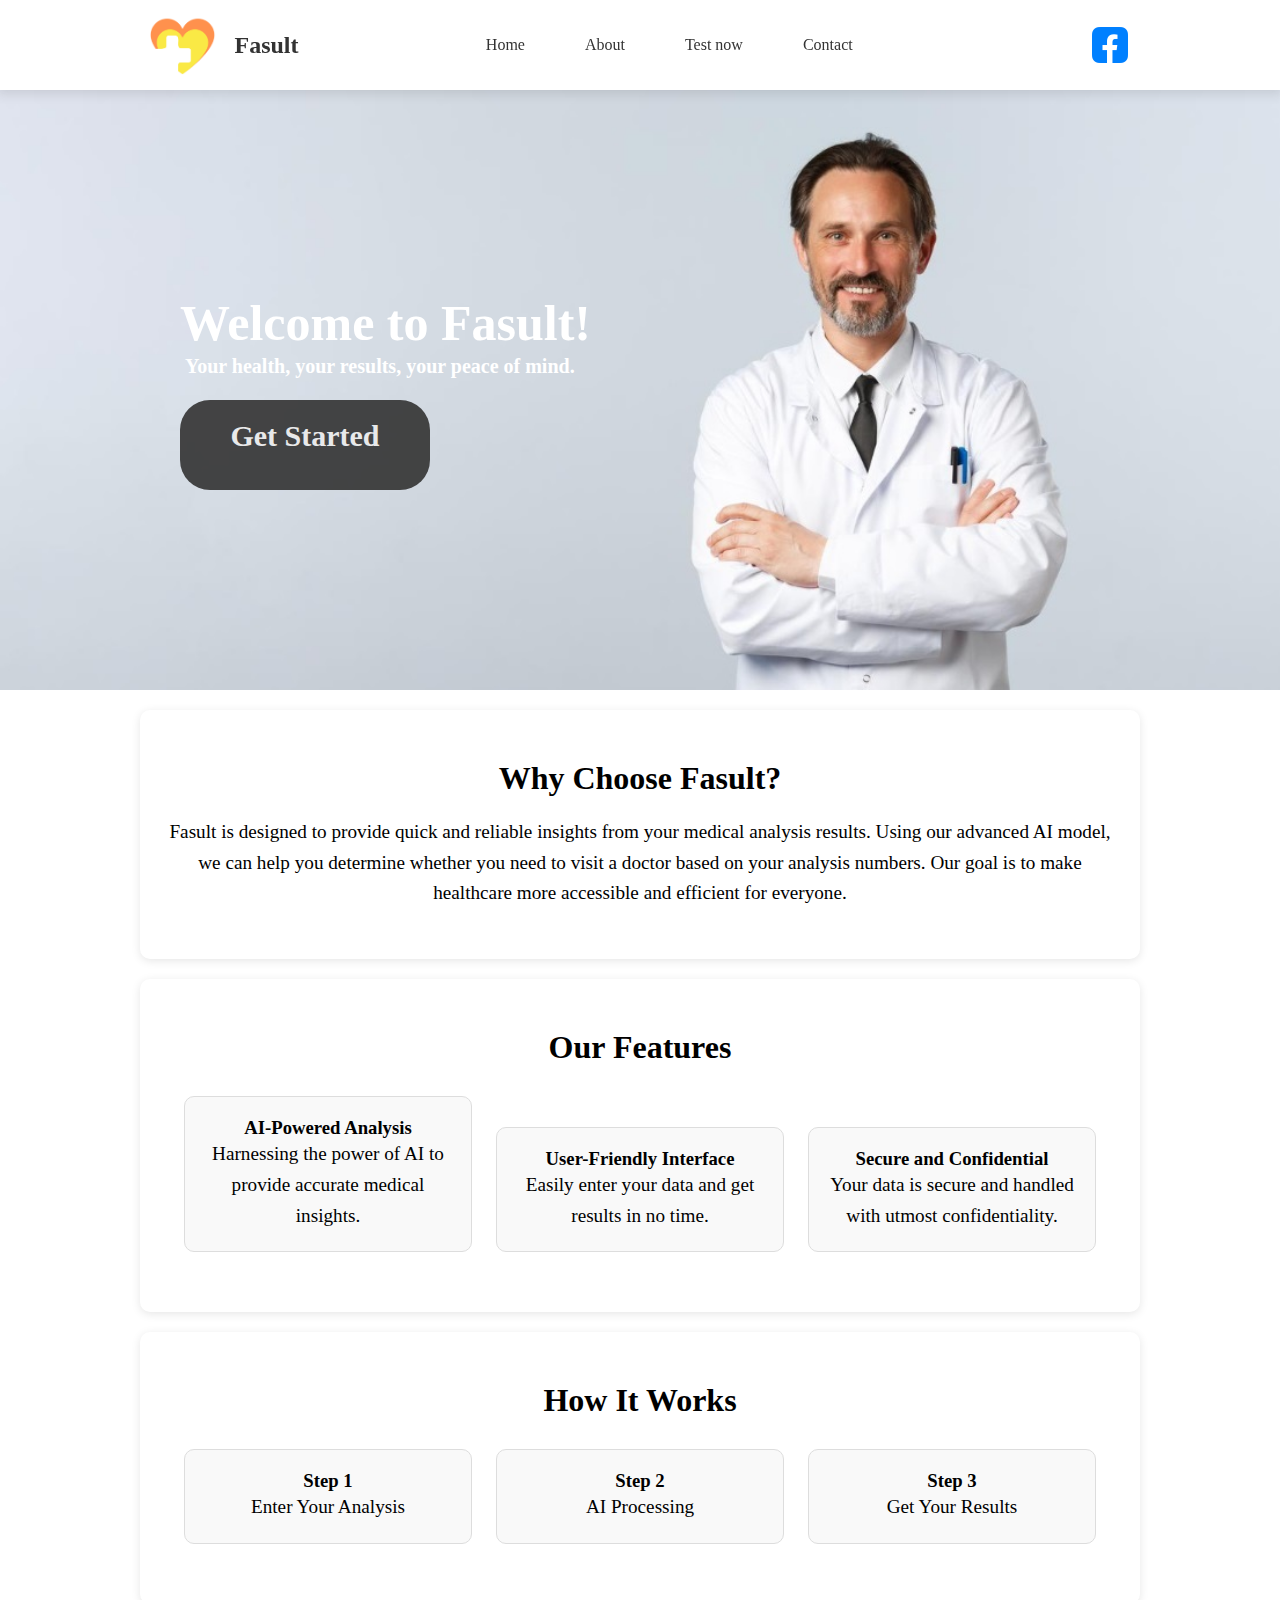
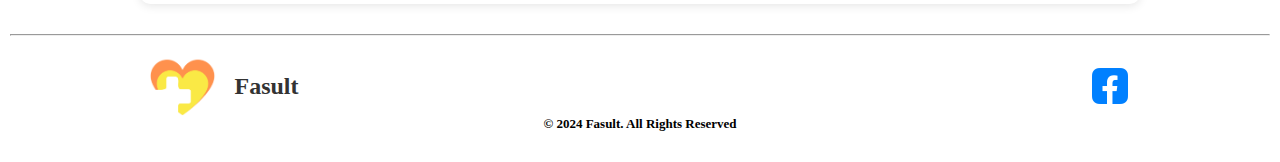
<file: index.html>
<!DOCTYPE html>
<html>

<head>
    <title>HOME</title>
    <link rel="stylesheet" href="style.css">
    <meta name="viewport" content="width=device-width, initial-scale=1.0">

</head>

<body>
    <nav>
        <div class="nav">
            <div class="logo">
                <img src="logo (2).png" alt="logo" class="logo">
                <span>Fasult</span>
            </div>
            <ul>
                <li><a href="index.html">Home</a></li>
                <li><a href="about.html">About</a></li>
                <li><a href="test.html">Test now</a></li>
                <li><a href="contact.html">Contact</a></li>
            </ul>
            <img  src="facebook.webp" alt="facebook" height="60px">
        </div>
    </nav>
    <main>
        <div class="welcome">
            <div class="cont">
                <h1>Welcome to Fasult!
                    <span style="font-size: 20px;margin-top: -20px;display: block;margin-left: 5px;">
                        <br>Your health, your results, your peace of mind.</span>
                        <br>
                       <div class="btn1"> <a href="test.html" class="btn">Get Started</a> </div>
                </h1>
            </div>
        </div>
        <div class="container">
            <section class="intro">
                <h2>Why Choose Fasult?</h2>
                <p>Fasult is designed to provide quick and reliable insights from your medical analysis results. Using
                    our
                    advanced AI model, we can help you determine whether you need to visit a doctor based on your
                    analysis
                    numbers. Our goal is to make healthcare more accessible and efficient for everyone.</p>
            </section>
            <section class="features">
                <h2>Our Features</h2>
                <div class="feature">
                    <h3>AI-Powered Analysis</h3>
                    <p>Harnessing the power of AI to provide accurate medical insights.</p>
                </div>
                <div class="feature">
                    <h3>User-Friendly Interface</h3>
                    <p>Easily enter your data and get results in no time.</p>
                </div>
                <div class="feature">
                    <h3>Secure and Confidential</h3>
                    <p>Your data is secure and handled with utmost confidentiality.</p>
                </div>
            </section>
            <section class="how-it-works">
                <h2>How It Works</h2>
                <div class="step">
                    <h3>Step 1</h3>
                    <p>Enter Your Analysis</p>
                </div>
                <div class="step">
                    <h3>Step 2</h3>
                    <p>AI Processing</p>
                </div>
                <div class="step">
                    <h3>Step 3</h3>
                    <p>Get Your Results</p>
                </div>
            </section>
        </div>
    </main>
    <footer>
        <hr>
        <div class="footer">
            <div class="logoFooter">
                <img src="logo (2).png" alt="logo" class="logo">
                <span>Fasult</span>
            </div>
            <img src="facebook.webp" alt="facebook" height="60px">
        </div>
        <h6>© 2024 Fasult. All Rights Reserved</h6>
    </footer>
</body>

</html>
</file>
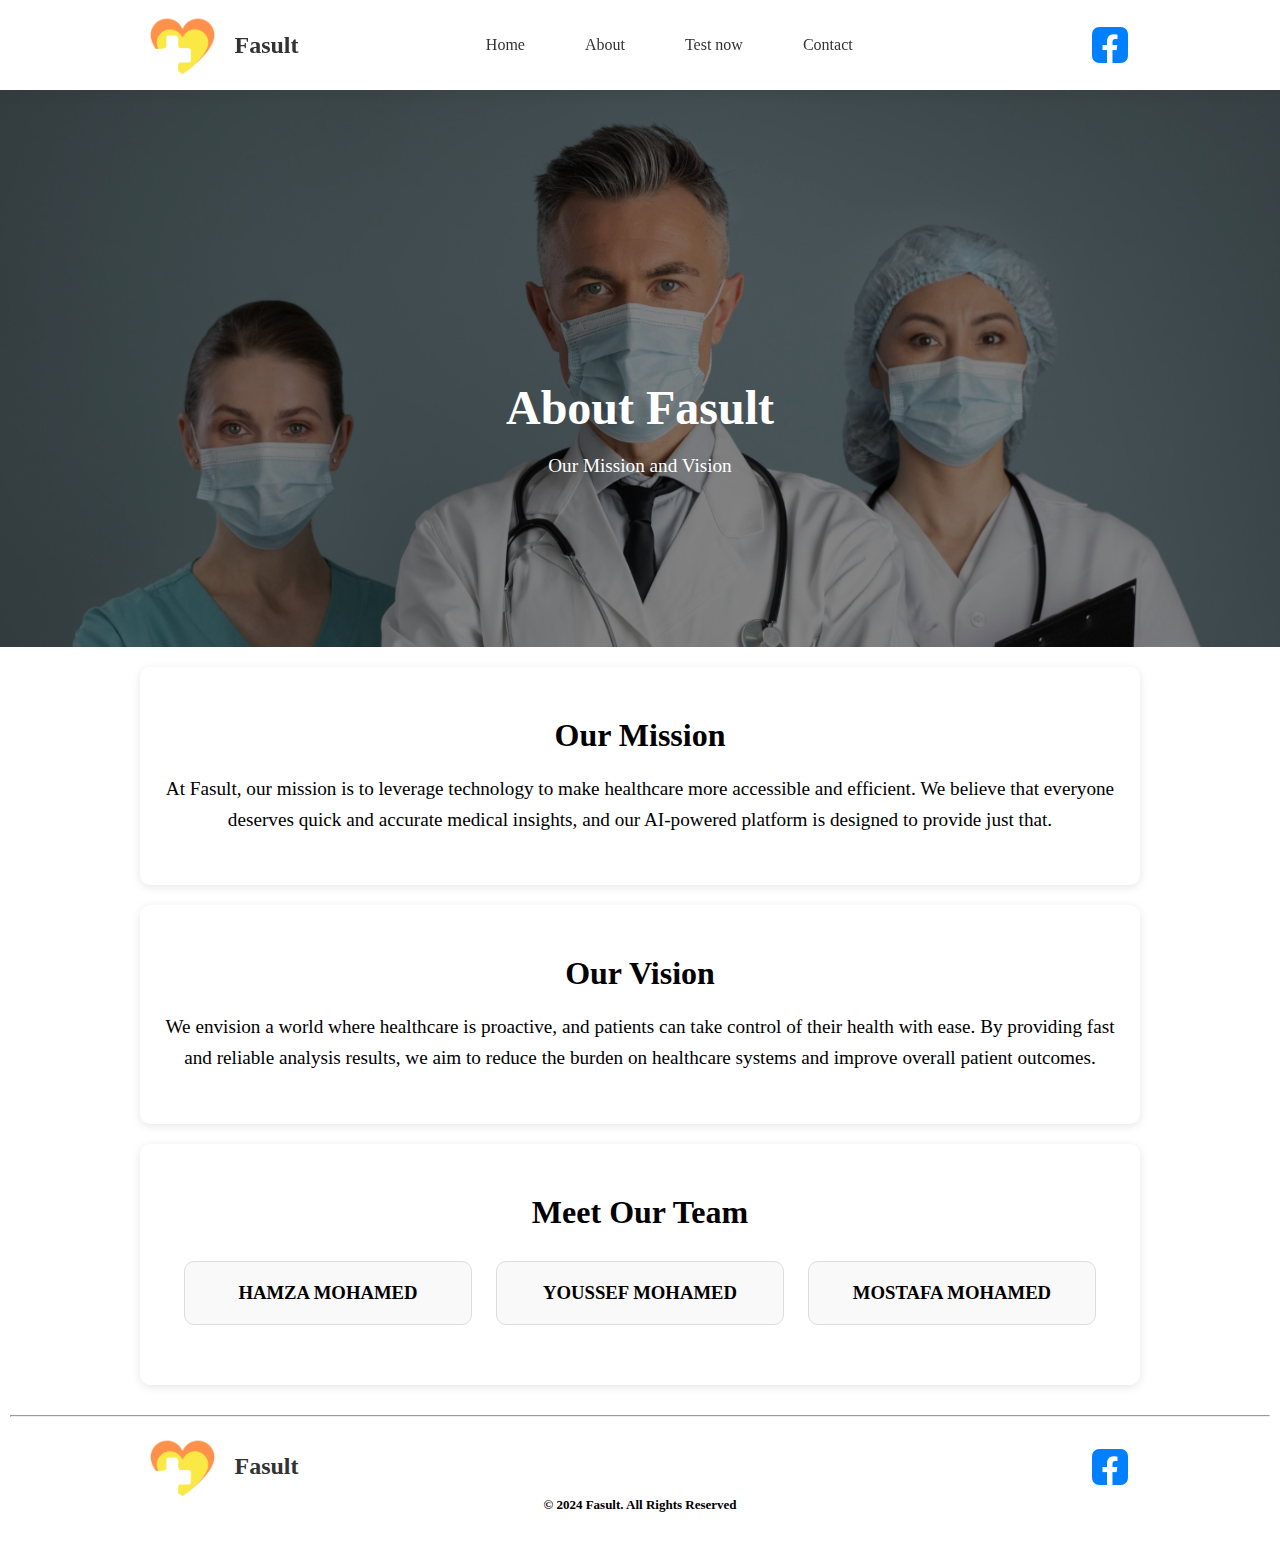
<file: about.html>
<!DOCTYPE html>
<html>

<head>
    <title> About</title>
    <link rel="stylesheet" href="style.css">
</head>

<body>
    <nav>
        <div class="nav">
            <div class="logo">
                <img src="logo (2).png" alt="logo" class="logo">
                <span>Fasult</span>
            </div>
            <ul>
                <li><a href="index.html">Home</a></li>
                <li><a href="about.html">About</a></li>
                <li><a href="test.html">Test now</a></li>
                <li><a href="contact.html">Contact</a></li>
            </ul>
            <img src="facebook.webp" alt="facebook" height="60px">
        </div>
    </nav>
    <main>
        <section class="hero">
            <h1>About Fasult</h1>
            <p>Our Mission and Vision</p>
        </section>
        <div class="container">
            <section class="mission">
                <h2>Our Mission</h2>
                <p>At Fasult, our mission is to leverage technology to make healthcare more accessible and efficient. We
                    believe that everyone deserves quick and accurate medical insights, and our AI-powered platform is
                    designed to provide just that.</p>
            </section>
            <section class="vision">
                <h2>Our Vision</h2>
                <p>We envision a world where healthcare is proactive, and patients can take control of their health with
                    ease. By providing fast and reliable analysis results, we aim to reduce the burden on healthcare
                    systems
                    and improve overall patient outcomes.</p>
            </section>
            <section class="team">
                <h2>Meet Our Team</h2>
                <div class="team-member">
                    <h3>HAMZA MOHAMED</h3>
                    <!-- <p>Expert in medical analysis and AI.</p> -->
                </div>
                <div class="team-member">
                    <h3>YOUSSEF MOHAMED</h3>
                    <!-- <p>Specialist in AI and machine learning.</p> -->
                </div>
                <div class="team-member">
                    <h3>MOSTAFA MOHAMED</h3>
                    <!-- <p>Ensuring a seamless user experience.</p> -->
                </div>
            </section>
        </div>
    </main>
    <footer>
        <hr>
        <div class="footer">
            <div class="logoFooter">
                <img src="logo (2).png" alt="logo" class="logo">
                <span>Fasult</span>
            </div>
            <img src="facebook.webp" alt="facebook" height="60px">
        </div>
        <h6>© 2024 Fasult. All Rights Reserved</h6>
    </footer>
</body>

</html>
</file>
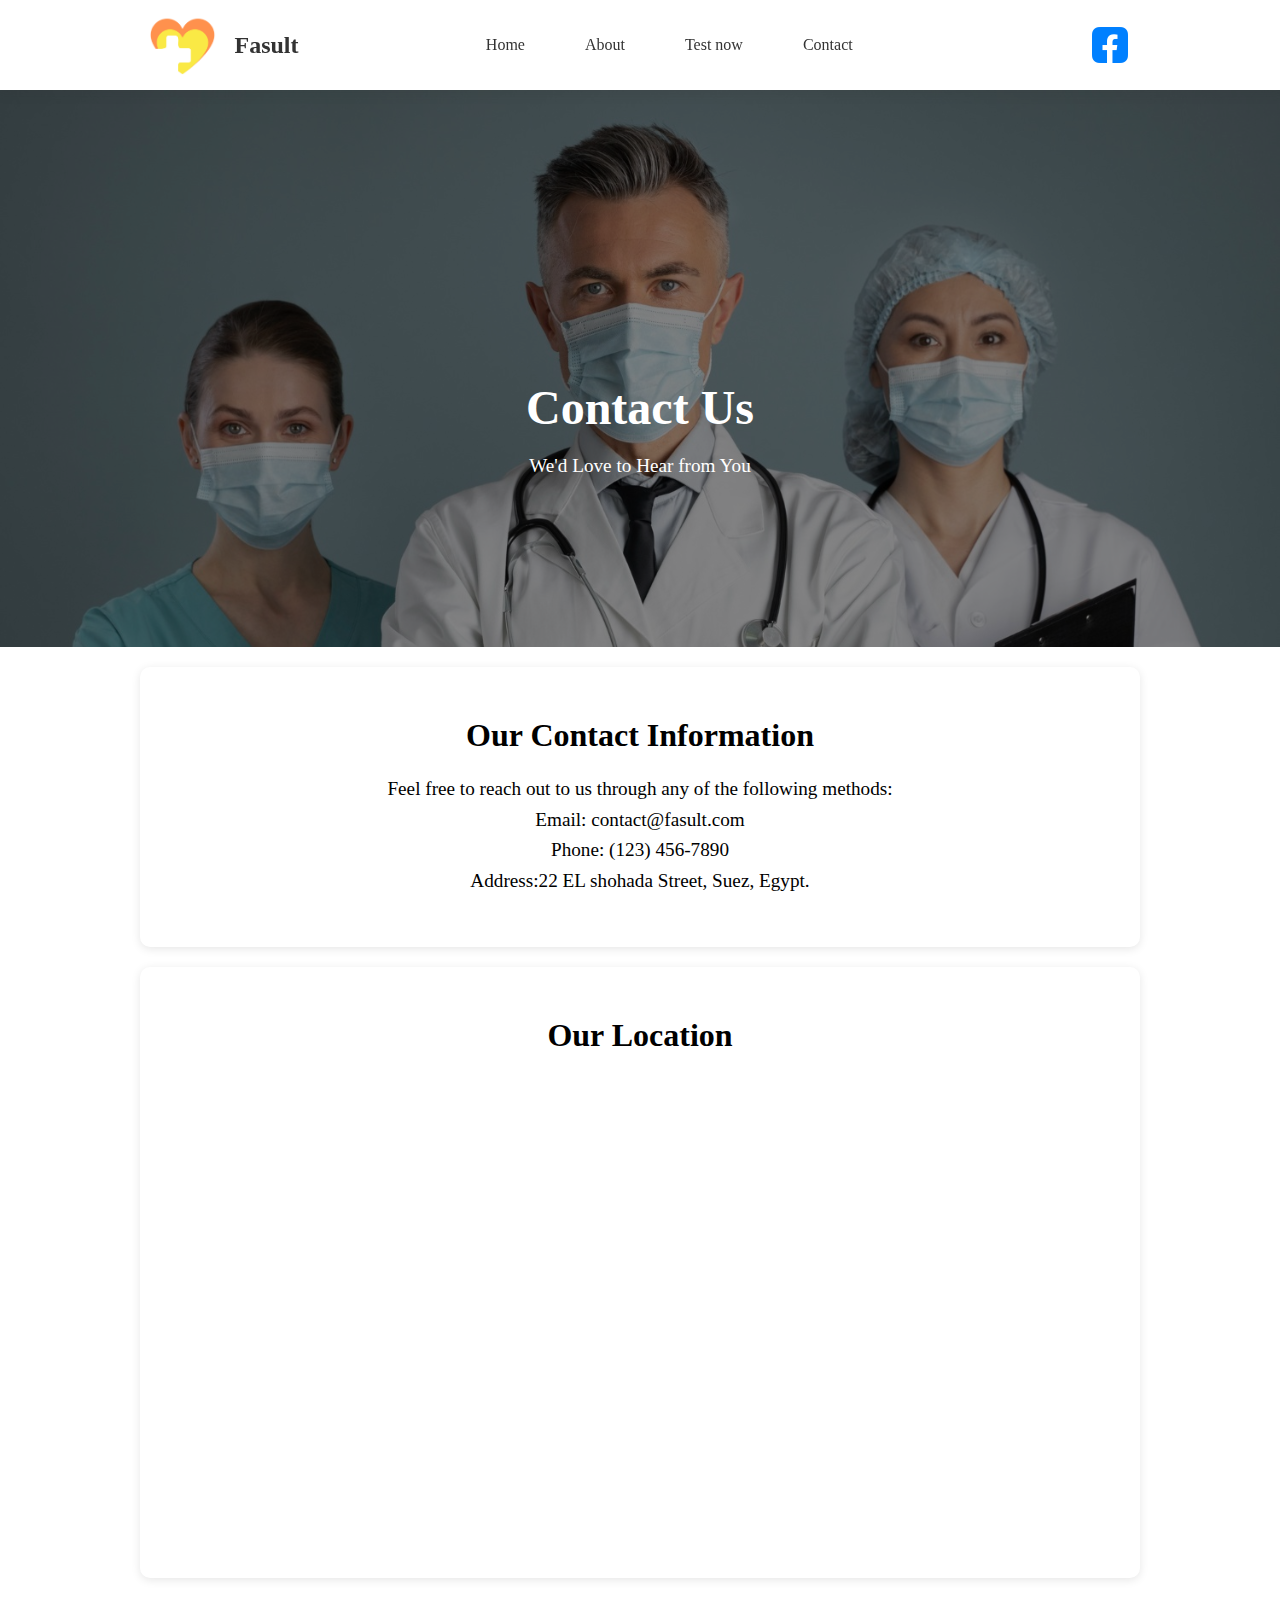
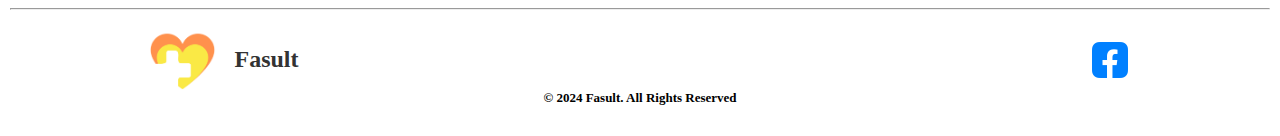
<file: contact.html>
<!DOCTYPE html>
<html>

<head>
    <title>Contact</title>
    <link rel="stylesheet" href="style.css">
</head>

<body>
    <nav>
        <div class="nav">
            <div class="logo">
                <img src="logo (2).png" alt="logo" class="logo">
                <span>Fasult</span>
            </div>
            <ul>
                <li><a href="index.html">Home</a></li>
                <li><a href="about.html">About</a></li>
                <li><a href="test.html">Test now</a></li>
                <li><a href="contact.html">Contact</a></li>
            </ul>
            <img src="facebook.webp" alt="facebook" height="60px">
        </div>
    </nav>
    <main>
        <section class="hero">
            <h1>Contact Us</h1>
            <p>We'd Love to Hear from You</p>
        </section>
        <div class="container">
            <section class="contact-info">
                <h2>Our Contact Information</h2>
                <p>Feel free to reach out to us through any of the following methods:</p>
                <p>Email: contact@fasult.com</p>
                <p>Phone: (123) 456-7890</p>
                <p>Address:22 EL shohada Street, Suez, Egypt.</p>
            </section>
            <section class="map">
                <h2>Our Location</h2>
                <iframe src=https://www.google.com/maps/embed?pb=!1m18!1m12!1m3!1d3464.648098794563!2d32.55466881525136!3d29.969722681903624!2m3!1f0!2f0!3f0!3m2!1i1024!2i768!4f13.1!3m3!1m2!1s0x145847e519a5ef17%3A0x7d2db6162d4ce514!2sMawahib%20Academy!5e0!3m2!1sen!2seg!4v1625867817442!5m2!1sen!2seg

                width="600" height="450" style="border:0;" allowfullscreen="" loading="lazy"></iframe>

            </section>
        </div>
    </main>
    <footer>
        <hr>
        <div class="footer">
            <div class="logoFooter">
                <img src="logo (2).png" alt="logo" class="logo">
                <span>Fasult</span>
            </div>
            <img src="facebook.webp" alt="facebook" height="60px">
        </div>
        <h6>© 2024 Fasult. All Rights Reserved</h6>
    </footer>
</body>

</html>
</file>
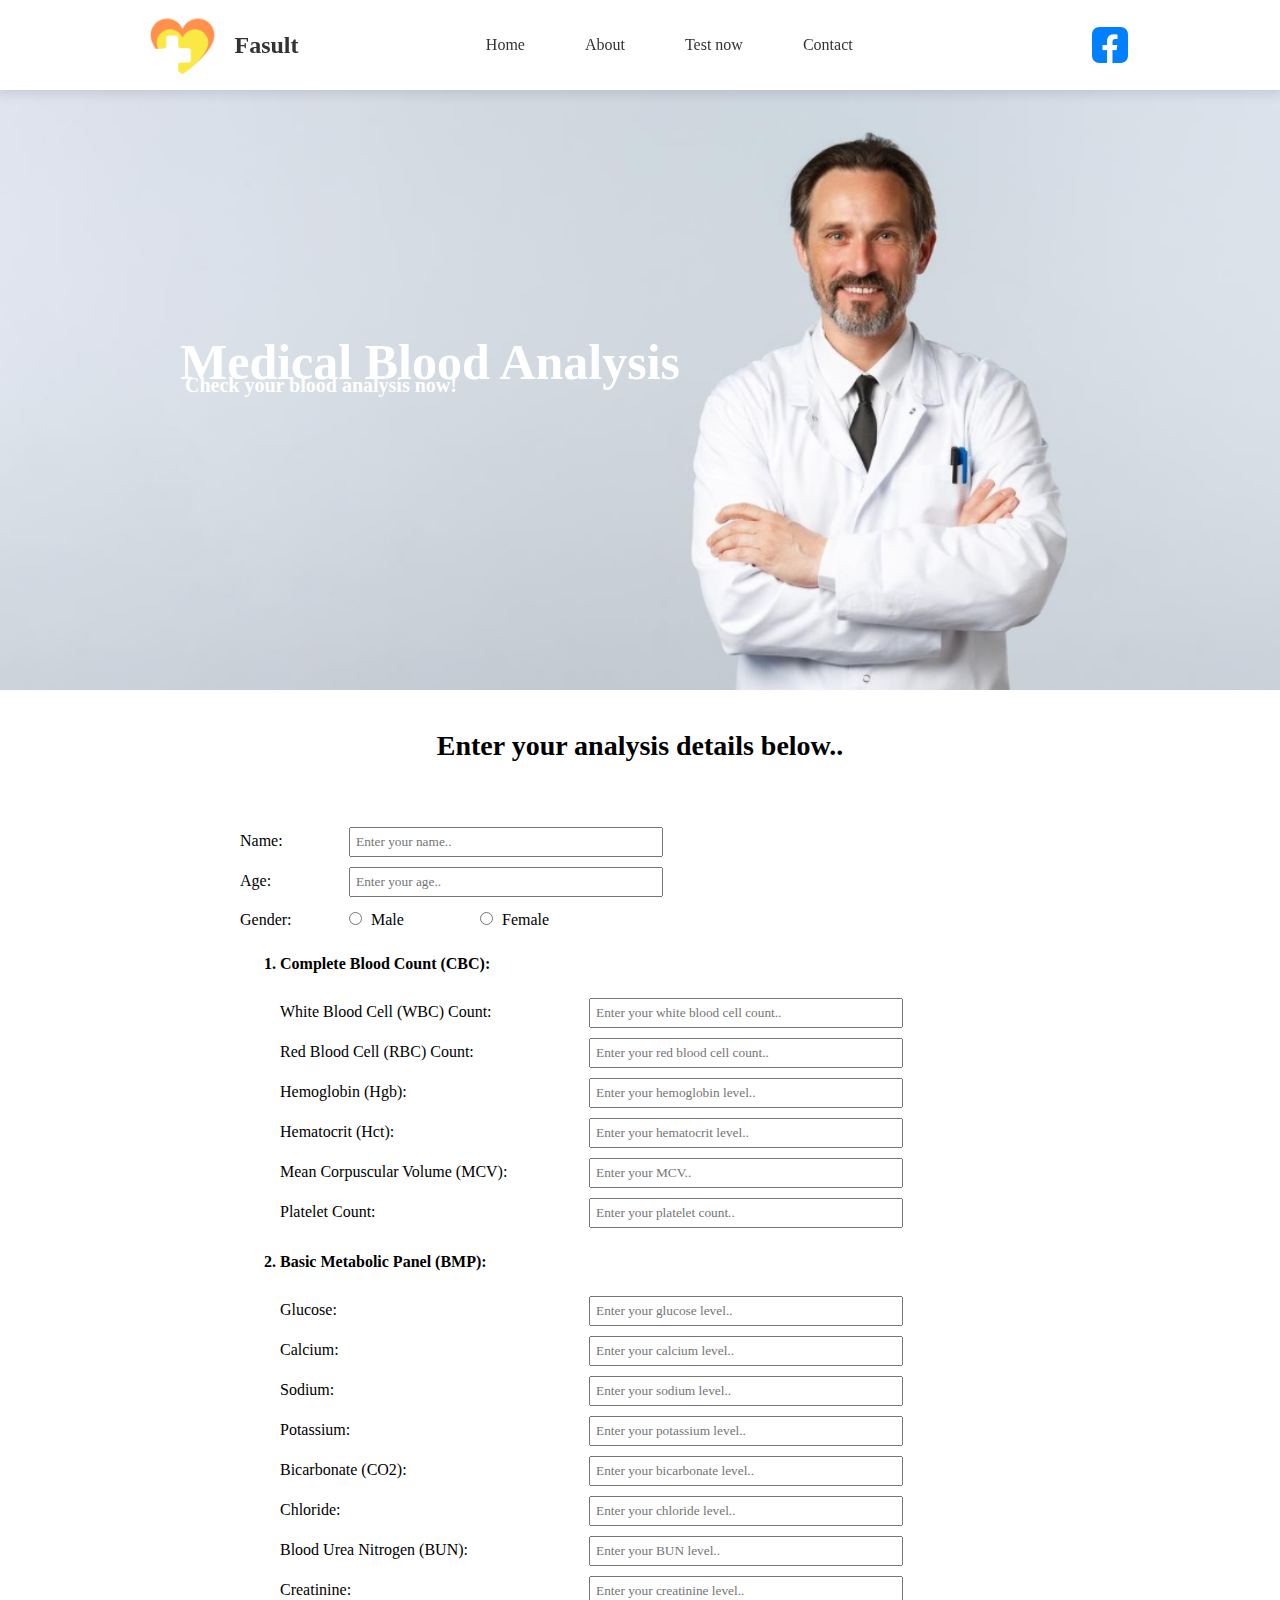
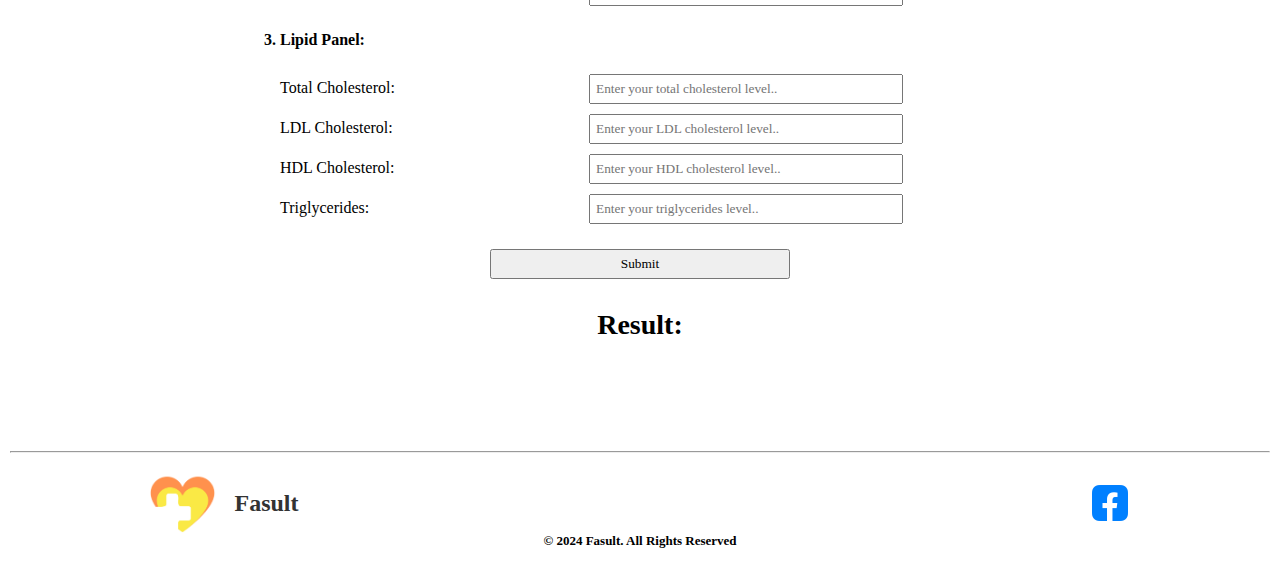
<file: test.html>
<!DOCTYPE html>
<html>

<head>
    <title>TAST NOW</title>
    <link rel="stylesheet" href="style.css">
</head>

<body>
    <nav>
        <div class="nav">
            <div class="logo">
                <img src="logo (2).png" alt="logo" class="logo">
                <span>Fasult</span>
            </div>
            <ul>
                <li><a href="index.html">Home</a></li>
                <li><a href="about.html">About</a></li>
                <li><a href="test.html">Test now</a></li>
                <li><a href="contact.html">Contact</a></li>
            </ul>
            <img src="facebook.webp" alt="facebook" height="60px">
        </div>
    </nav>
    <main>
        <div class="welcome">
            <div class="cont">
                <h1>Medical Blood Analysis
                    <span style="font-size: 20px;margin-top: -40px;display: block;margin-left: 5px;">
                        <br>Check your blood analysis now!</span>
                </h1>
            </div>
        </div>
        <div class="container test">
            <div class="form">
                <h2>Enter your analysis details below..</h2>
                <form action="" id="Form">
                    <label for="">Name:</label>
                    <input type="text" name="name" placeholder="Enter your name..">
                    <br>
                    <label for="">Age:</label>
                    <input type="text" name="age" placeholder="Enter your age..">
                    <br>
                    <label>Gender:</label>
                    <input type="radio" name="gender" value="male" id="male" class="gender" id="gender">
                    <label for="male">Male</label>
                    <input type="radio" name="gender" value="female" id="female" class="gender" id="gender">
                    <label for="female">Female</label>
                    <ol>
                        <li>Complete Blood Count (CBC):</li>
                        <label for="">White Blood Cell (WBC) Count:</label>
                        <input type="text" name="white" placeholder="Enter your white blood cell count..">
                        <br>
                        <label for="">Red Blood Cell (RBC) Count:</label>
                        <input type="text" name="red" placeholder="Enter your red blood cell count..">
                        <br>
                        <label for="hgb">Hemoglobin (Hgb):</label>
                        <input type="text" name="hgb" placeholder="Enter your hemoglobin level..">
                        <br>
                        <label for="hct">Hematocrit (Hct):</label>
                        <input type="text" name="hct" placeholder="Enter your hematocrit level..">
                        <br>
                        <label for="mcv">Mean Corpuscular Volume (MCV):</label>
                        <input type="text" name="mcv" placeholder="Enter your MCV..">
                        <br>
                        <label for="platelet">Platelet Count:</label>
                        <input type="text" name="platelet" placeholder="Enter your platelet count..">
                        <br>

                        <li>Basic Metabolic Panel (BMP):</li>
                        <label for="glucose">Glucose:</label>
                        <input type="text" name="glucose" placeholder="Enter your glucose level..">
                        <br>
                        <label for="calcium">Calcium:</label>
                        <input type="text" name="calcium" placeholder="Enter your calcium level..">
                        <br>
                        <label for="sodium">Sodium:</label>
                        <input type="text" name="sodium" placeholder="Enter your sodium level..">
                        <br>
                        <label for="potassium">Potassium:</label>
                        <input type="text" name="potassium" placeholder="Enter your potassium level..">
                        <br>
                        <label for="bicarbonate">Bicarbonate (CO2):</label>
                        <input type="text" name="bicarbonate" placeholder="Enter your bicarbonate level..">
                        <br>
                        <label for="chloride">Chloride:</label>
                        <input type="text" name="chloride" placeholder="Enter your chloride level..">
                        <br>
                        <label for="bun">Blood Urea Nitrogen (BUN):</label>
                        <input type="text" name="bun" placeholder="Enter your BUN level..">
                        <br>
                        <label for="creatinine">Creatinine:</label>
                        <input type="text" name="creatinine" placeholder="Enter your creatinine level..">
                        <br>

                        <li>Lipid Panel:</li>
                        <label for="cholesterol">Total Cholesterol:</label>
                        <input type="text" name="cholesterol" placeholder="Enter your total cholesterol level..">
                        <br>
                        <label for="ldl">LDL Cholesterol:</label>
                        <input type="text" name="ldl" placeholder="Enter your LDL cholesterol level..">
                        <br>
                        <label for="hdl">HDL Cholesterol:</label>
                        <input type="text" name="hdl" placeholder="Enter your HDL cholesterol level..">
                        <br>
                        <label for="triglycerides">Triglycerides:</label>
                        <input type="text" name="triglycerides" placeholder="Enter your triglycerides level..">
                        <br>
<!-- 
                        <li>Liver Function Tests (LFTs):</li>
                        <label for="alt">Alanine Aminotransferase (ALT):</label>
                        <input type="text" name="alt" placeholder="Enter your ALT level..">
                        <br>
                        <label for="ast">Aspartate Aminotransferase (AST):</label>
                        <input type="text" name="ast" placeholder="Enter your AST level..">
                        <br>
                        <label for="alp">Alkaline Phosphatase (ALP):</label>
                        <input type="text" name="alp" placeholder="Enter your ALP level..">
                        <br>
                        <label for="bilirubin">Bilirubin:</label>
                        <input type="text" name="bilirubin" placeholder="Enter your bilirubin level..">
                        <br>
                        <label for="albumin">Albumin:</label>
                        <input type="text" name="albumin" placeholder="Enter your albumin level..">
                        <br>  -->
                    </ol>
                    <input type="button" value="Submit" class="submit" onclick="checkAnalysis()">
                </form>

                <h2 style="margin-top: 30px;">Result:</h2>
                <p id="result"></p>
            </div>
        </div>
    </main>
    <footer>
        <hr>
        <div class="footer">
            <div class="logoFooter">
                <img src="logo (2).png" alt="logo" class="logo">
                <span>Fasult</span>
            </div>
            <img src="facebook.webp" alt="facebook" height="60px">
        </div>
        <h6>© 2024 Fasult. All Rights Reserved</h6>
    </footer>
    <script src="script.js"></script>
</body>

</html>
</file>
<file: style.css>
/* @import url('https://fonts.googleapis.com/css2?family=Playwrite+DE+Grund:wght@100..400&display=swap'); */

.logo {
    height: 60px;
}

* {
    margin: 0;
    font-family: "Playwrite DE Grund", cursive;
}

nav {
    background-color: #fff;
    padding: 15px;
    position: sticky;
    top: 0;
    box-shadow: 0px 2px 10px 2px #33333320;
    z-index: 100;
}

.nav {
    display: flex;
    max-width: 1000px;
    margin: auto;
    align-items: center;
    justify-content: space-between;
}

ul {
    display: flex;
    margin-right: 80px;
}

ul li {
    list-style-type: none;
}

ul li a {
    color: #333;
    text-decoration: none;
    margin: 0 30px;
    font-size: 16px;
}

footer {
    background-color: #fff;
    padding: 10px;
    position: sticky;
    top: 0;
}

.footer {
    display: flex;
    max-width: 1000px;
    margin: auto;
    justify-content: space-between;
    margin-top: 20px;
    z-index:0;
}

.logo {
    display: flex;
    align-items: center;
}

.logo span {
    margin-left: 10px;
    color: #333;
    font-size: 24px;
    font-weight: 700;
}

.logoFooter {
    display: flex;
    align-items: center;

}

.logoFooter span {
    margin-left: 10px;
    color: #333;
    font-size: 24px;
    font-weight: 700;
}

.cont {
    max-width: 1000px;
    margin: 0 auto;
    height: 100%;
    min-height: 600px;
    display: flex;
    justify-content: flex-start;
    align-items: center;
}

.container {
    max-width: 1000px;
    margin: 0 auto;
}

h6 {
    font-size: 13px;
    text-align: center;
    margin-bottom: 20px;
}

.welcome {
    background-image: url("84623.jpg");
    background-position: top;
    background-size: cover;
    color: white;
    margin: 0;
}

.welcome h1 {
    color: white;
    font-size: 50px;
    padding: 50px 40px 100px;
}

.hero {
    background: url('2148980721.jpg') no-repeat top center/cover;
    background-color: #33333399;
    background-blend-mode: multiply;
    color: #fff;
    padding: 250px 20px 150px;
    text-align: center;
}

.hero h1 {
    font-size: 3em;
    margin: 40px 0 0;
}

.hero p {
    font-size: 1.2em;
    margin: 20px 0;
}

.intro,
.features,
.how-it-works,
.testimonials,
.mission,
.vision,
.team,
.contact-info,
.map {
    padding: 50px 20px;
    text-align: center;
    background-color: #fff;
    margin: 20px 0;
    border-radius: 10px;
    box-shadow: 0 2px 10px rgba(0, 0, 0, 0.1);

}

.intro h2,
.features h2,
.how-it-works h2,
.testimonials h2,
.mission h2,
.vision h2,
.team h2,
.contact-info h2,
.map h2 {
    font-size: 2em;
    margin-bottom: 20px;
}

.intro p,
.features p,
.how-it-works p,
.testimonials p,
.mission p,
.vision p,
.team p,
.contact-info p {
    font-size: 1.2em;
    line-height: 1.6;
}

.features .feature,
.how-it-works .step,
.testimonials .testimonial,
.team .team-member {
    background-color: #f9f9f9;
    border: 1px solid #ddd;
    padding: 20px;
    margin: 10px;
    border-radius: 10px;
    display: inline-block;
    width: 30%;
    box-sizing: border-box;
    transition: transform 0.3s;
}

.features .feature:hover,
.how-it-works .step:hover,
.testimonials .testimonial:hover,
.team .team-member:hover {
    transform: translateY(-10px);
}

.test h2 {
    font-size: 28px;
    text-align: center;
    margin-bottom: 60px;
}

.test {
    padding: 40px 0;
}

label {
    width: 100px;
    display: inline-block;
}

input {
    min-width: 300px;
    padding: 5px;
    margin: 5px;
}

.gender {
    min-width: 10px;
    padding: 5px;
    margin: 10px 5px;

}

ol label {

    width: 300px;
    display: inline-block;
}

ol li {
    font-weight: 900;
    margin: 20px 0;
}

.form {
    width: 80%;
    margin: auto;
}

.submit {
    text-align: center;
    margin: auto;
    display: block;
    margin-top: 20px;
}
.btn {
width: 200px;
height: 50px;
color: #fff;
font-size: 30px;
text-decoration: none;
opacity: 0.9;
text-align:center;
}
.btn1{
    width: 250px;
height: 90px;
background-color: #333;
opacity: 0.9;
border-radius: 30px;
text-align:center;
position: absolute;
top: 400px;
}
</file>
